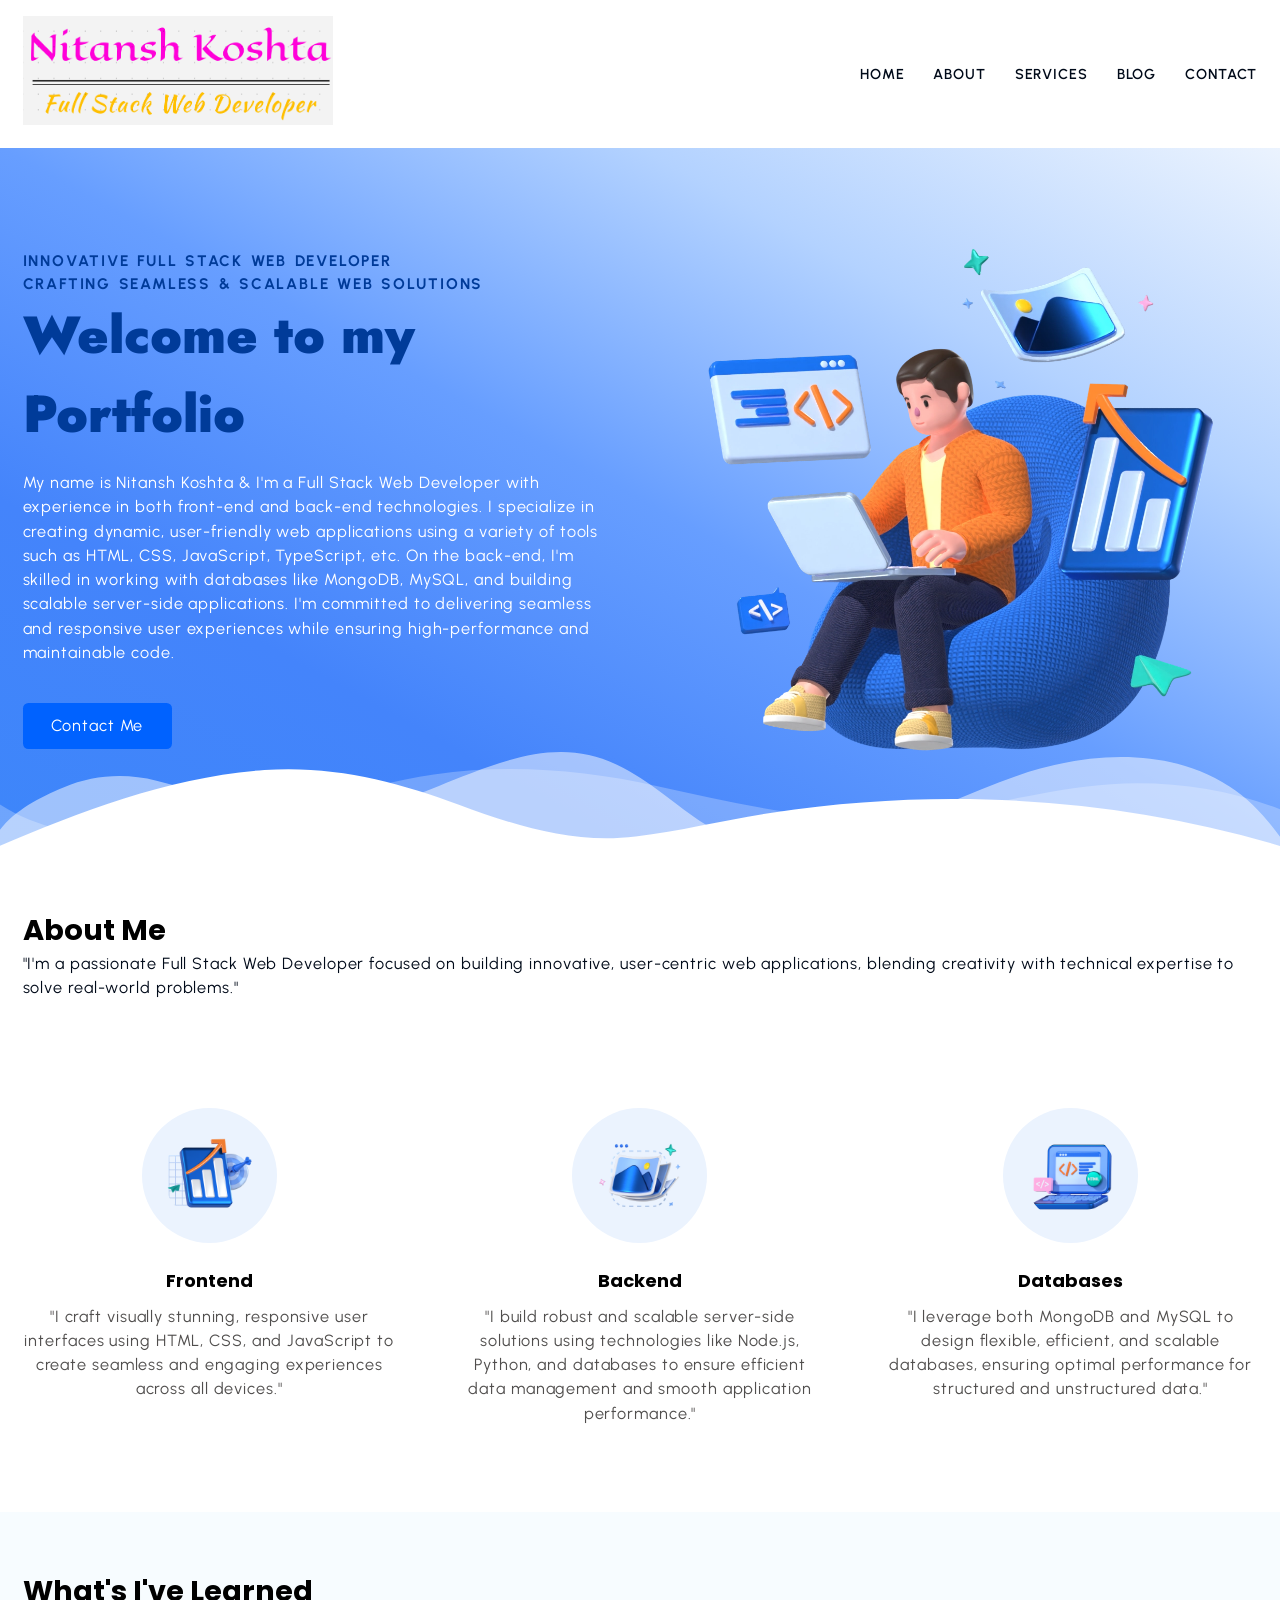
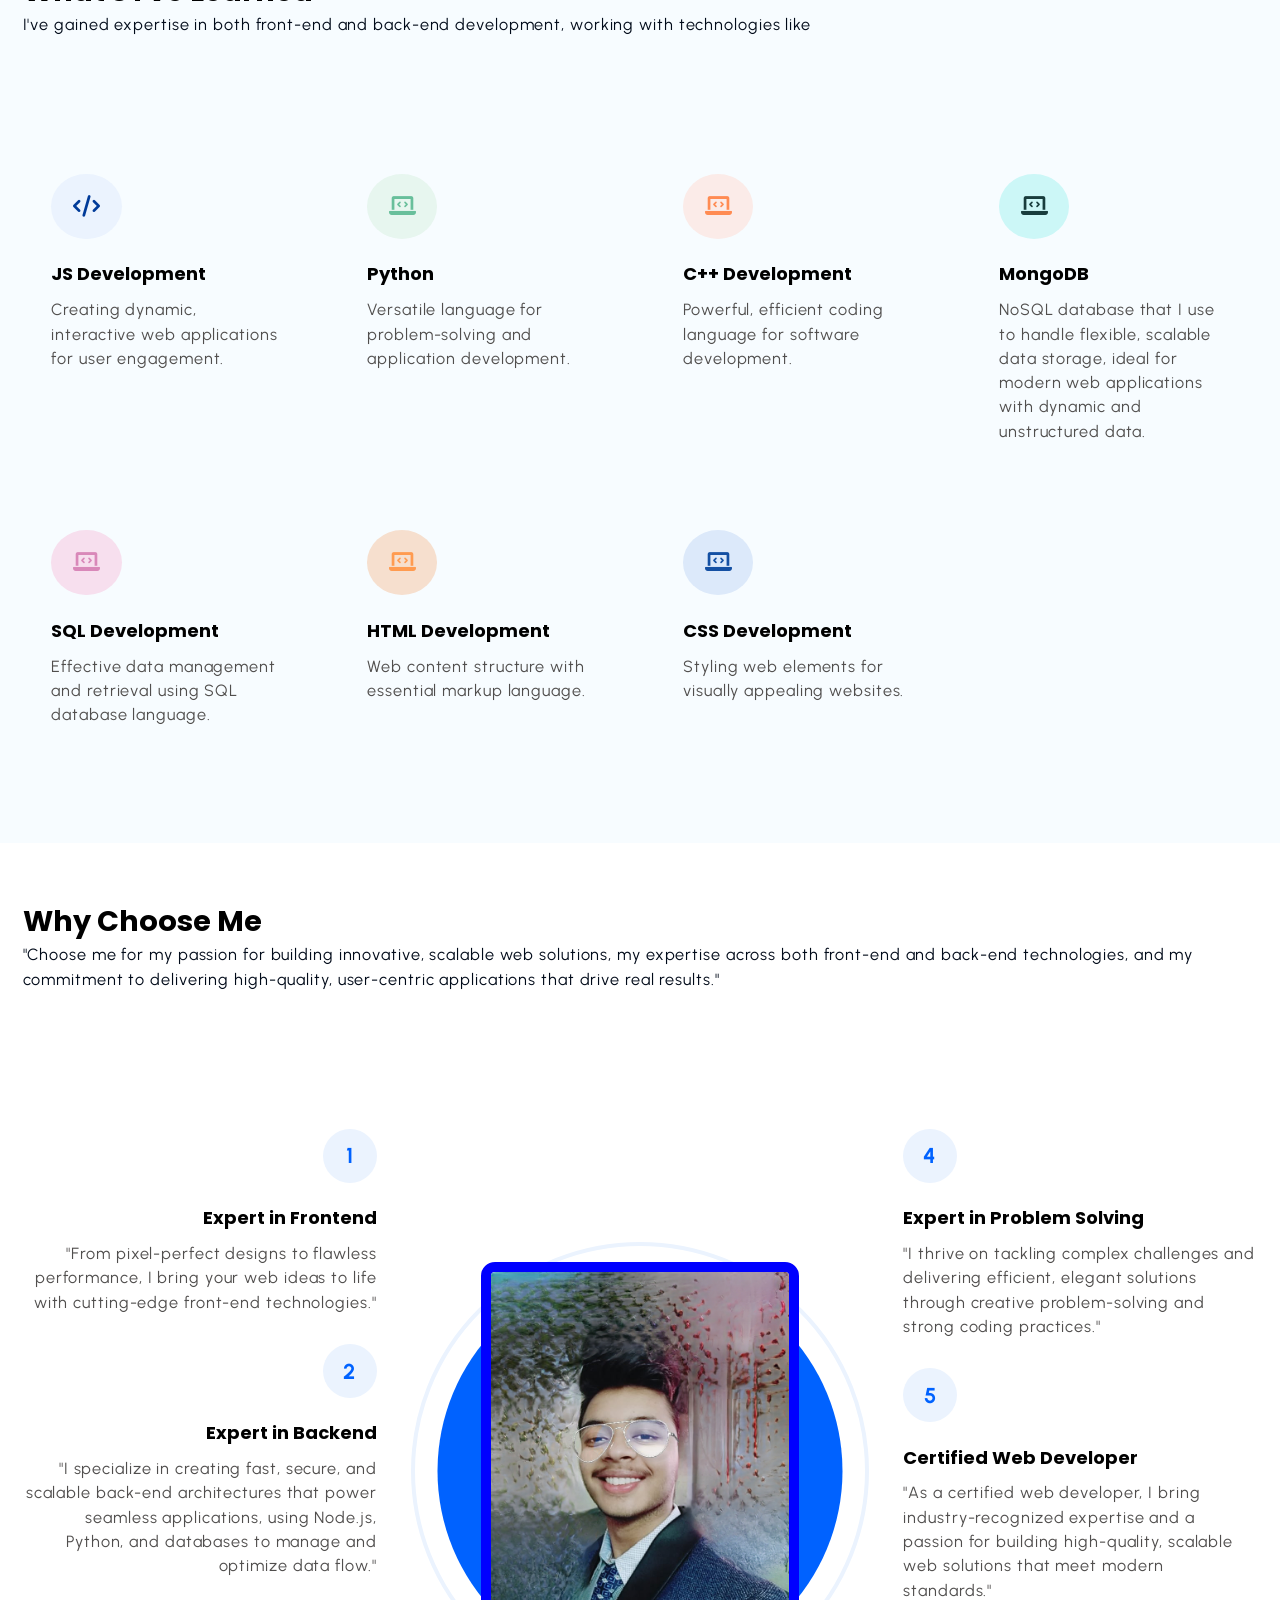
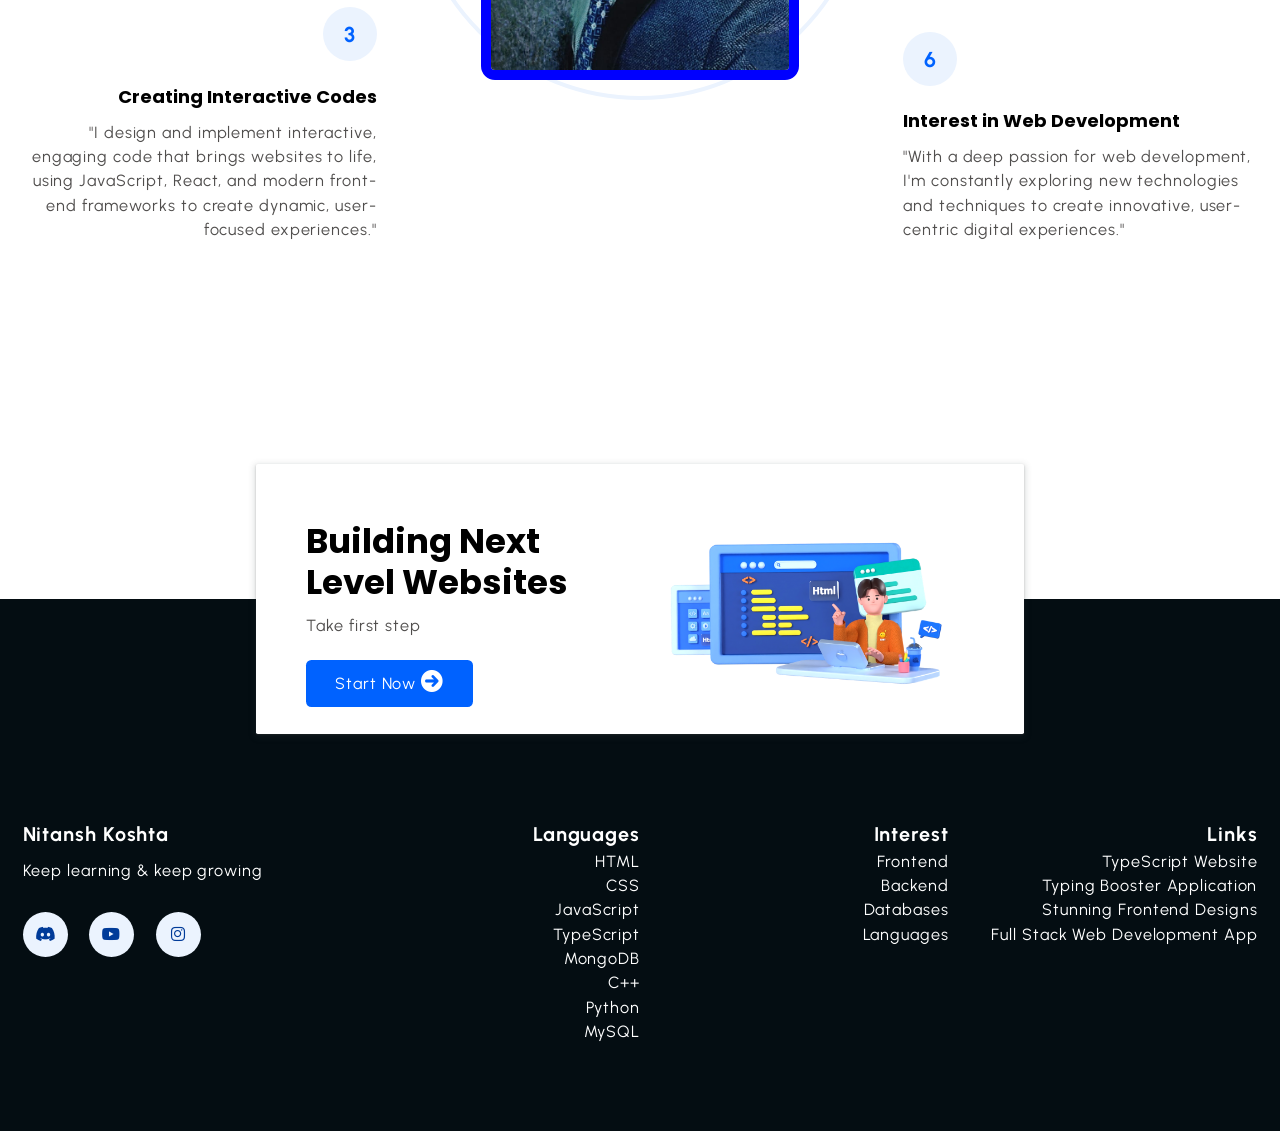
<file: multipage_portfolio/index.html>
<!DOCTYPE html>
<html lang="en">
  <head>
    <meta charset="UTF-8" />
    <meta name="viewport" content="width=device-width, initial-scale=1.0" />

    <meta name="description" content="Welcome to my portfolio">

    <meta name="keywords" content="nitanshkoshta, portfolio, nitansh">

    <meta name="robots" content="index, follow">

    <title>Nitansh Koshta Portfolio</title>
    <link
      rel="stylesheet"
      href="https://cdnjs.cloudflare.com/ajax/libs/font-awesome/6.0.0/css/all.min.css"
      integrity="sha512-9usAa10IRO0HhonpyAIVpjrylPvoDwiPUiKdWk5t3PyolY1cOd4DSE0Ga+ri4AuTroPR5aQvXU9xC6qOPnzFeg=="
      crossorigin="anonymous"
      referrerpolicy="no-referrer"
    />

    <link rel="stylesheet" href="css/style.css" />
  </head>
  <bod>
    <!-- ========== Start NAVBAR Section ========== -->
    <header class="section-navbar">
      <div class="container">
        <div class="navbar-brand">
          <a href="index.html">
            <img
              src="./images/logo.png"
              alt="My name logo"
              width="40%"
              height="auto"
            />
          </a>
        </div>
        <nav class="navbar">
          <ul>
            <li class="nav-item">
              <a class="nav-link" href="index.html"> home </a>
            </li>
            <li class="nav-item">
              <a class="nav-link" href="about.html"> about </a>
            </li>
            <li class="nav-item">
              <a class="nav-link" href="service.html"> services </a>
            </li>
            <li class="nav-item">
              <a class="nav-link" href="blog.html"> blog </a>
            </li>
            <li class="nav-item">
              <!-- section-contact--homepage -->
              <a class="nav-link" href="#section-contact--homepage"> contact </a>

            </li>
          </ul>
        </nav>
      </div>
    </header>

    <!-- ========== End NAVBAR Section ========== -->

    <!-- ========== Start HERO  Section ========== -->

    <main>
      <div class="section-hero">
        <div class="container grid grid-two--cols">
          <div class="section-hero--content">
            <p class="hero-subheading">Innovative Full Stack Web Developer <br> Crafting Seamless & Scalable Web Solutions</p>
            <h1 class="hero-heading">
              Welcome to my Portfolio
            </h1>
            <p class="hero-para">
              My name is Nitansh Koshta & I'm a Full Stack Web Developer with experience in both front-end and back-end technologies. I specialize in creating dynamic, user-friendly web applications using a variety of tools such as HTML, CSS, JavaScript, TypeScript, etc. On the back-end, I'm skilled in working with databases like MongoDB, MySQL, and building scalable server-side applications. I'm committed to delivering seamless and responsive user experiences while ensuring high-performance and maintainable code.
            </p>
            <div class="hero-btn">
              <a href="services.html" class="btn btn-white">Contact Me</a>
            </div>
          </div>
          <div class="section-hero--image">
            <figure>
              <img
                src="./images/main-hero1.webp"
                alt="a 3d character doing coding stuff "
              />
            </figure>
          </div>
        </div>
      </div>

      <div class="custom-shape-divider-bottom-1696162272">
        <svg
          data-name="Layer 1"
          xmlns="http://www.w3.org/2000/svg"
          viewBox="0 0 1200 120"
          preserveAspectRatio="none"
        >
          <path
            d="M0,0V46.29c47.79,22.2,103.59,32.17,158,28,70.36-5.37,136.33-33.31,206.8-37.5C438.64,32.43,512.34,53.67,583,72.05c69.27,18,138.3,24.88,209.4,13.08,36.15-6,69.85-17.84,104.45-29.34C989.49,25,1113-14.29,1200,52.47V0Z"
            opacity=".25"
            class="shape-fill"
          ></path>
          <path
            d="M0,0V15.81C13,36.92,27.64,56.86,47.69,72.05,99.41,111.27,165,111,224.58,91.58c31.15-10.15,60.09-26.07,89.67-39.8,40.92-19,84.73-46,130.83-49.67,36.26-2.85,70.9,9.42,98.6,31.56,31.77,25.39,62.32,62,103.63,73,40.44,10.79,81.35-6.69,119.13-24.28s75.16-39,116.92-43.05c59.73-5.85,113.28,22.88,168.9,38.84,30.2,8.66,59,6.17,87.09-7.5,22.43-10.89,48-26.93,60.65-49.24V0Z"
            opacity=".5"
            class="shape-fill"
          ></path>
          <path
            d="M0,0V5.63C149.93,59,314.09,71.32,475.83,42.57c43-7.64,84.23-20.12,127.61-26.46,59-8.63,112.48,12.24,165.56,35.4C827.93,77.22,886,95.24,951.2,90c86.53-7,172.46-45.71,248.8-84.81V0Z"
            class="shape-fill"
          ></path>
        </svg>
      </div>
    </main>

    <!-- ========== End HERO  Section ========== -->

    <!-- ========== Start about Section ========== -->

    <section class="section-about">
      <div class="container">
        <h2 class="section-common-heading">About Me</h2>
        <p class="section-common-subheading">
          "I'm a passionate Full Stack Web Developer focused on building innovative, user-centric web applications, blending creativity with technical expertise to solve real-world problems."
        </p>
      </div>

      <div class="container grid grid-three--cols">
        <div class="about-div">
          <div class="icon">
            <img src="images/research.png" alt="research team" />
          </div>
          <h3 class="section-common--title">Frontend</h3>
          <p>
            "I craft visually stunning, responsive user interfaces using HTML, CSS, and JavaScript to create seamless and engaging experiences across all devices."
          </p>
        </div>

        <div class="about-div">
          <div class="icon">
            <img src="images/design.png" alt="research team" />
          </div>
          <h3 class="section-common--title">Backend</h3>
          <p>
            "I build robust and scalable server-side solutions using technologies like Node.js, Python, and databases to ensure efficient data management and smooth application performance."
          </p>
        </div>

        <div class="about-div">
          <div class="icon">
            <img src="images/Coding.png" alt="research team" />
          </div>
          <h3 class="section-common--title">Databases</h3>
          <p>
            "I leverage both MongoDB and MySQL to design flexible, efficient, and scalable databases, ensuring optimal performance for structured and unstructured data."
          </p>
        </div>
      </div>
    </section>

    <!-- ========== End about Section ========== -->

    <!-- ========== Start courses Section ========== -->
    <section class="section-course">
      <div class="container">
        <h2 class="section-common-heading">What's I've Learned</h2>
        <p class="section-common-subheading">
          I've gained expertise in both front-end and back-end development, working with technologies like 
        </p>
      </div>

      <div class="container grid grid-four--cols">
        <div class="course-div">
          <div class="icon">
            <i class="fa-solid fa-code"></i>
          </div>
          <h3 class="section-common--title">JS Development</h3>
          <p>
            Creating dynamic, interactive web applications for user engagement.
          </p>
        </div>

        <div class="course-div">
          <div class="icon"><i class="fa-solid fa-laptop-code"></i></div>
          <h3 class="section-common--title">Python</h3>
          <p>
            Versatile language for problem-solving and application development.
          </p>
        </div>

        <div class="course-div">
          <div class="icon"><i class="fa-solid fa-laptop-code"></i></div>
          <h3 class="section-common--title">C++ Development</h3>
          <p>Powerful, efficient coding language for software development.</p>
        </div>

        <div class="course-div">
          <div class="icon"><i class="fa-solid fa-laptop-code"></i></div>
          <h3 class="section-common--title">MongoDB</h3>
          <p>NoSQL database that I use to handle flexible, scalable data storage, ideal for modern web applications with dynamic and unstructured data.</p>
        </div>

        <div class="course-div">
          <div class="icon"><i class="fa-solid fa-laptop-code"></i></div>
          <h3 class="section-common--title">SQL Development</h3>
          <p>
            Effective data management and retrieval using SQL database language.
          </p>
        </div>

        <div class="course-div">
          <div class="icon"><i class="fa-solid fa-laptop-code"></i></div>
          <h3 class="section-common--title">HTML Development</h3>
          <p>Web content structure with essential markup language.</p>
        </div>

        <div class="course-div">
          <div class="icon"><i class="fa-solid fa-laptop-code"></i></div>
          <h3 class="section-common--title">CSS Development</h3>
          <p>Styling web elements for visually appealing websites.</p>
        </div>
      </div>
    </section>

    <!-- ========== End courses Section ========== -->

    <!-- ========== Start why choose Section ========== -->
    <section class="section-why--choose">
      <div class="container">
        <h2 class="section-common-heading">Why Choose Me</h2>
        <p class="section-common-subheading">
          "Choose me for my passion for building innovative, scalable web solutions, my expertise across both front-end and back-end technologies, and my commitment to delivering high-quality, user-centric applications that drive real results."
        </p>
      </div>

      <div class="container grid grid-three--cols">
          <div class="choose-left--div text-align--right">

            <div class="why-choose--div">
              <p class="common-text--highlight">1</p>
              <h3 class="section-common--title">Expert in Frontend</h3>
              <p>
                "From pixel-perfect designs to flawless performance, I bring your web ideas to life with cutting-edge front-end technologies."
              </p>
            </div>

            <div
            class="why-choose--div"
            data-aos="zoom-in-up"
            data-aos-delay="300"
          >
            <p class="common-text--highlight">2</p>
            <h3 class="section-common--title">Expert in Backend</h3>
            <p>
              "I specialize in creating fast, secure, and scalable back-end architectures that power seamless applications, using Node.js, Python, and databases to manage and optimize data flow."
            </p>
          </div>

          <div
            class="why-choose--div"
            data-aos="zoom-in-up"
            data-aos-delay="600"
          >
            <p class="common-text--highlight">3</p>
            <h3 class="section-common--title">Creating Interactive Codes</h3>
            <p>
              "I design and implement interactive, engaging code that brings websites to life, using JavaScript, React, and modern front-end frameworks to create dynamic, user-focused experiences."
            </p>
          </div>

          </div>

          <!--? center part of image  -->

          <div class="choose-center--div">
            <figure>
              <img src="./images/mobile.jpg" alt="new testing portfolio" style="border: 10px solid blue; border-radius: 14px;">
            </figure>
          </div>

          <!--? right side the contetn  -->
          <div class="choose-right--div text-align--left">

            <div class="why-choose--div">
              <p class="common-text--highlight">4</p>
              <h3 class="section-common--title">Expert in Problem Solving</h3>
              <p>
                "I thrive on tackling complex challenges and delivering efficient, elegant solutions through creative problem-solving and strong coding practices."
              </p>
            </div>

            <div
            class="why-choose--div text-align--left"
            data-aos="zoom-in-up"
            data-aos-delay="300"
          >
            <p class="common-text--highlight">5</p>
            <h3 class="section-common--title">Certified Web Developer</h3>
            <p>
              "As a certified web developer, I bring industry-recognized expertise and a passion for building high-quality, scalable web solutions that meet modern standards."
            </p>
          </div>

          <div
            class="why-choose--div text-align--left"
            data-aos="zoom-in-up"
            data-aos-delay="600"
          >
            <p class="common-text--highlight">6</p>
            <h3 class="section-common--title">Interest in Web Development</h3>
            <p>
              "With a deep passion for web development, I'm constantly exploring new technologies and techniques to create innovative, user-centric digital experiences."
            </p>
          </div>

          </div>
      </div>
      </section>
      

    <!-- ========== End why choose Section ========== -->
      <!-- ========== Start contact home Section ========== -->

    <div class="section-contact--homepage" id="section-contact--homepage">
      <div class="container grid grid-two--cols">
        <div class="contact-content">
          <h2 class="contact-title">Building Next Level Websites</h2>
          <p>Take first step</p>
          <div class="btn">
            <a href="contact.html">
              start now <i class="fa-solid fa-arrow-circle-right"></i>
            </a>
          </div>
        </div>
        <div class="contact-image">
          <img src="images/main.png" alt="a guy doing coding">
        </div>
      </div>
    </div>
    
    <!-- ========== End contact home Section ========== -->

    <!-- ========== Start   FOOTER Section ========== -->

    <footer>
      <div class="container grid grid-four--cols">
        <div class="footer-1--div">
          <div class="logo-brand">
            <a href="index.html" class="footer-subheading">Nitansh Koshta</a>
          </div>
          <p>Keep learning & keep growing</p>
       

        <div class="social-footer--icons">
          <a href="https://discord.com/channels/712608818189828106/712608818189828110" target="_blank" alt="my discord server link" >
            <i class="fa-brands fa-discord"></i>
            </a>
            <a href="https://www.youtube.com/@Yamamoto_Chiko" target="_blank" alt="my youtube channel link" >
              <i class="fa-brands fa-youtube"></i>
            </a>
            <a href="https://www.instagram.com/chero_chicago/#" target="_blank" alt="my instagram profile link" >
              <i class="fa-brands fa-instagram"></i>
            </a>
        </div>

      </div>

      <div class="footer-2--div">
        <p class="footer-subheading">  Languages </p>
          <ul>
            <li> <a href="index.html"> HTML </a> </li>
            <li> <a href="index.html"> CSS </a> </li>
            <li> <a href="index.html"> JavaScript </a> </li>
            <li> <a href="index.html"> TypeScript </a> </li>
            <li> <a href="index.html"> MongoDB </a> </li>
            <li> <a href="index.html"> C++ </a> </li>
            <li> <a href="index.html"> Python </a> </li>
            <li> <a href="index.html"> MySQL </a> </li>
          </ul>
      
      </div>


      <div class="footer-3--div">
        <p class="footer-subheading"> Interest </p>
          <ul>
            <li> <a href="index.html"> Frontend </a> </li>
            <li> <a href="index.html"> Backend </a> </li>
            <li> <a href="index.html"> Databases </a> </li>
            <li> <a href="index.html"> Languages </a> </li>
          </ul>
      
      </div>

      <div class="footer-4--div">
        <p class="footer-subheading"> Links </p>
          <ul>
            <li> <a href="https://github.com/DeiruChero" target="_blank"> TypeScript Website </a> </li>
            <li> <a href="https://github.com/DeiruChero" target="_blank"> Typing Booster Application </a> </li>
            <li> <a href="https://github.com/DeiruChero" target="_blank"> Stunning Frontend Designs </a> </li>
            <li> <a href="https://github.com/DeiruChero" target="_blank"> Full Stack Web Development App </a> </li>
          </ul>
       
      </div>

      </div>
    </footer>

    
    <!-- ========== End   FOOTER Section ========== -->
  </body>
</html>
</file>
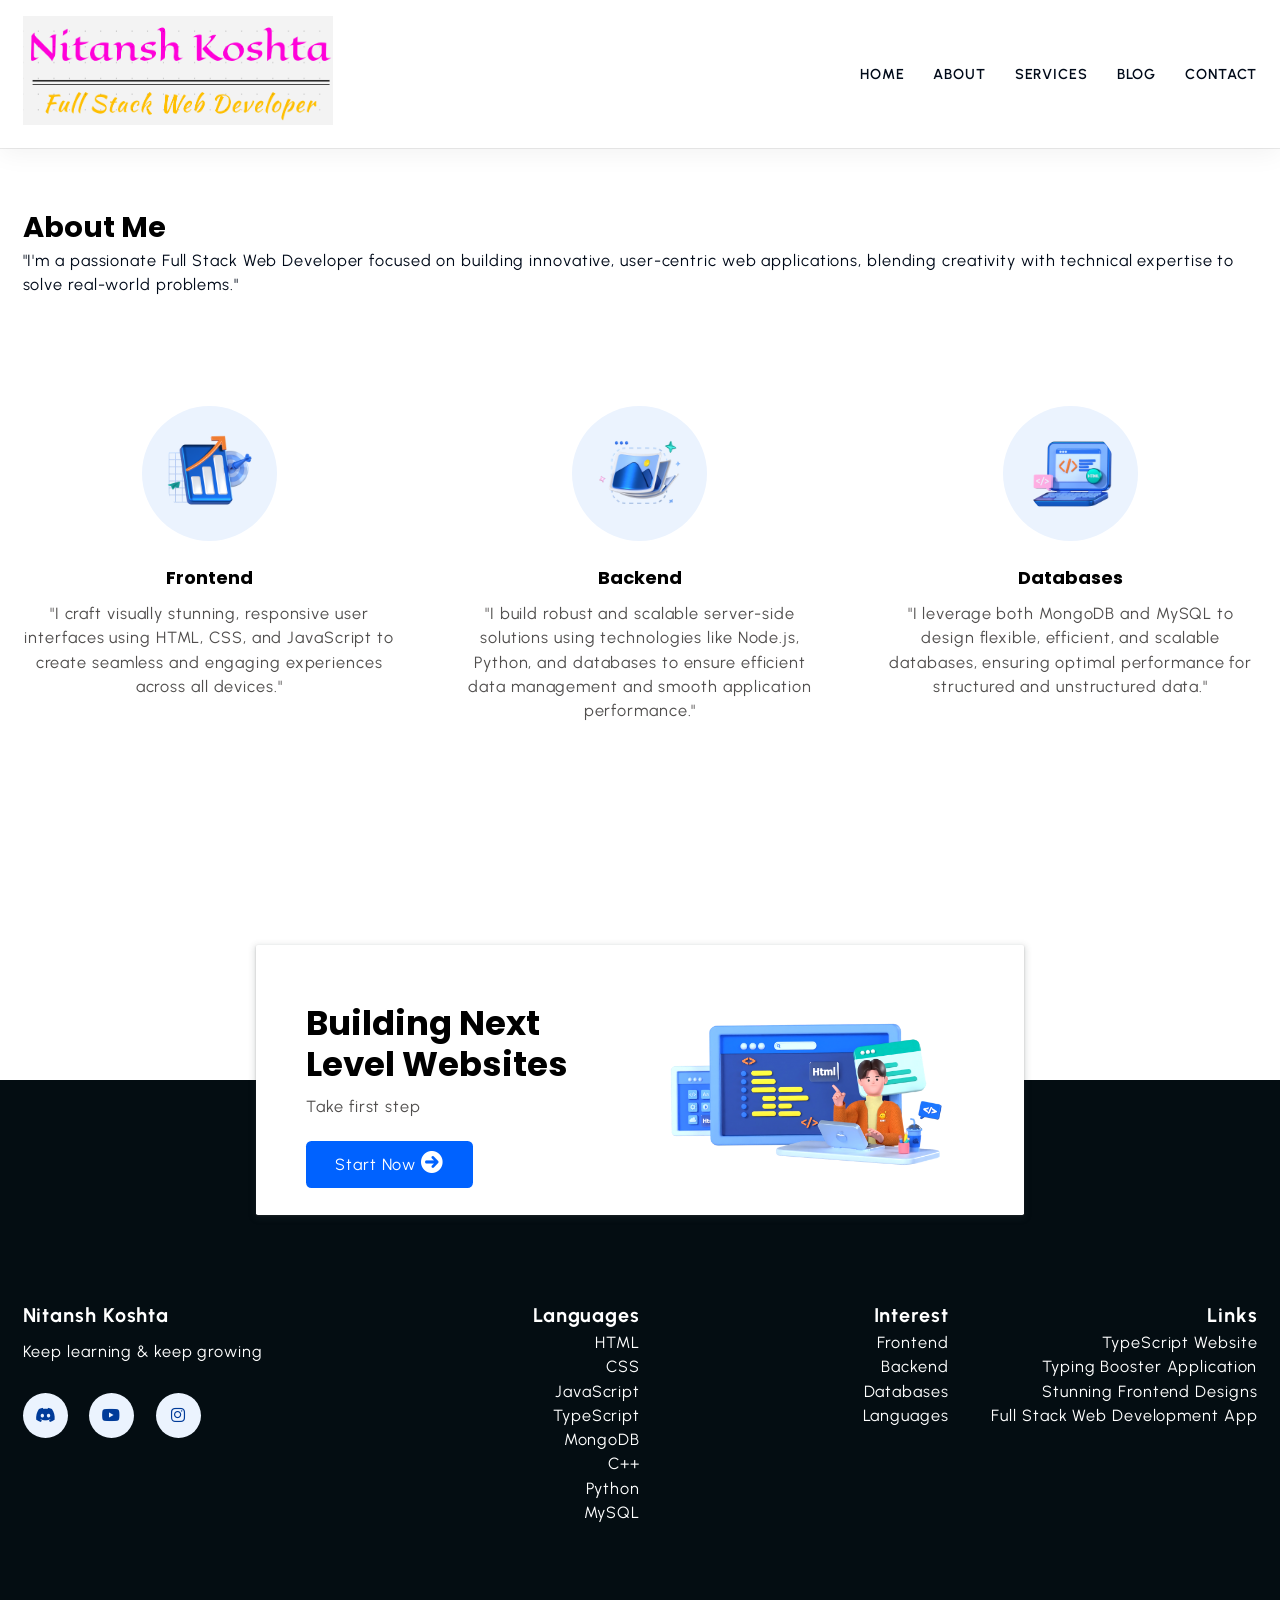
<file: multipage_portfolio/about.html>
<!DOCTYPE html>
<html lang="en">
  <head>
    <meta charset="UTF-8" />
    <meta name="viewport" content="width=device-width, initial-scale=1.0" />
    <title>About Page</title>
    <link
      rel="stylesheet"
      href="https://cdnjs.cloudflare.com/ajax/libs/font-awesome/6.0.0/css/all.min.css"
      integrity="sha512-9usAa10IRO0HhonpyAIVpjrylPvoDwiPUiKdWk5t3PyolY1cOd4DSE0Ga+ri4AuTroPR5aQvXU9xC6qOPnzFeg=="
      crossorigin="anonymous"
      referrerpolicy="no-referrer"
    />

    <link rel="stylesheet" href="css/style.css" />
  </head>
  <body>
    <!-- ========== Start NAVBAR Section ========== -->
    <header class="section-navbar">
      <div class="container">
        <div class="navbar-brand">
          <a href="index.html">
            <img
              src="./images/logo.png"
              alt="my logo"
              width="40%"
              height="auto"
            />
          </a>
        </div>
        <nav class="navbar">
          <ul>
            <li class="nav-item">
              <a class="nav-link" href="index.html"> home </a>
            </li>
            <li class="nav-item">
              <a class="nav-link" href="about.html"> about </a>
            </li>
            <li class="nav-item">
              <a class="nav-link" href="service.html"> services </a>
            </li>
            <li class="nav-item">
              <a class="nav-link" href="blog.html"> blog </a>
            </li>
            <li class="nav-item">
              <a class="nav-link" href="contact.html"> contact </a>
            </li>
          </ul>
        </nav>
      </div>
    </header>

    <!-- ========== End NAVBAR Section ========== -->
    <!-- ========== Start about Section ========== -->

    <section class="section-about">
      <div class="container">
        <h2 class="section-common-heading">About Me</h2>
        <p class="section-common-subheading">
          "I'm a passionate Full Stack Web Developer focused on building innovative, user-centric web applications, blending creativity with technical expertise to solve real-world problems."
        </p>
      </div>

      <div class="container grid grid-three--cols">
        <div class="about-div">
          <div class="icon">
            <img src="images/research.png" alt="research team" />
          </div>
          <h3 class="section-common--title">Frontend</h3>
          <p>
            "I craft visually stunning, responsive user interfaces using HTML, CSS, and JavaScript to create seamless and engaging experiences across all devices."
          </p>
        </div>

        <div class="about-div">
          <div class="icon">
            <img src="images/design.png" alt="research team" />
          </div>
          <h3 class="section-common--title">Backend</h3>
          <p>
            "I build robust and scalable server-side solutions using technologies like Node.js, Python, and databases to ensure efficient data management and smooth application performance."
          </p>
        </div>

        <div class="about-div">
          <div class="icon">
            <img src="images/Coding.png" alt="research team" />
          </div>
          <h3 class="section-common--title">Databases</h3>
          <p>
            "I leverage both MongoDB and MySQL to design flexible, efficient, and scalable databases, ensuring optimal performance for structured and unstructured data."
          </p>
        </div>
      </div>
    </section>

    <!-- ========== End about Section ========== -->

    <!-- ========== Start contact home Section ========== -->

    <div class="section-contact--homepage" id="section-contact--homepage">
      <div class="container grid grid-two--cols">
        <div class="contact-content">
          <h2 class="contact-title">Building Next Level Websites</h2>
          <p>Take first step</p>
          <div class="btn">
            <a href="contact.html">
              start now <i class="fa-solid fa-arrow-circle-right"></i>
            </a>
          </div>
        </div>
        <div class="contact-image">
          <img src="images/main.png" alt="a guy doing coding">
        </div>
      </div>
    </div>

    <!-- ========== End contact home Section ========== -->

    <!-- ========== Start   FOOTER Section ========== -->

    <footer>
      <div class="container grid grid-four--cols">
        <div class="footer-1--div">
          <div class="logo-brand">
            <a href="index.html" class="footer-subheading">Nitansh Koshta</a>
          </div>
          <p>Keep learning & keep growing</p>
       

        <div class="social-footer--icons">
          <a href="https://discord.com/channels/712608818189828106/712608818189828110" target="_blank" alt="my discord server link" >
            <i class="fa-brands fa-discord"></i>
            </a>
            <a href="https://www.youtube.com/@Yamamoto_Chiko" target="_blank" alt="my youtube channel link" >
              <i class="fa-brands fa-youtube"></i>
            </a>
            <a href="https://www.instagram.com/chero_chicago/#" target="_blank" alt="my instagram profile link" >
              <i class="fa-brands fa-instagram"></i>
            </a>
        </div>

      </div>

      <div class="footer-2--div">
        <p class="footer-subheading">  Languages </p>
          <ul>
            <li> <a href="index.html"> HTML </a> </li>
            <li> <a href="index.html"> CSS </a> </li>
            <li> <a href="index.html"> JavaScript </a> </li>
            <li> <a href="index.html"> TypeScript </a> </li>
            <li> <a href="index.html"> MongoDB </a> </li>
            <li> <a href="index.html"> C++ </a> </li>
            <li> <a href="index.html"> Python </a> </li>
            <li> <a href="index.html"> MySQL </a> </li>
          </ul>
      
      </div>


      <div class="footer-3--div">
        <p class="footer-subheading"> Interest </p>
          <ul>
            <li> <a href="index.html"> Frontend </a> </li>
            <li> <a href="index.html"> Backend </a> </li>
            <li> <a href="index.html"> Databases </a> </li>
            <li> <a href="index.html"> Languages </a> </li>
          </ul>
      
      </div>

      <div class="footer-4--div">
        <p class="footer-subheading"> Links </p>
          <ul>
            <li> <a href="https://github.com/DeiruChero" target="_blank"> TypeScript Website </a> </li>
            <li> <a href="https://github.com/DeiruChero" target="_blank"> Typing Booster Application </a> </li>
            <li> <a href="https://github.com/DeiruChero" target="_blank"> Stunning Frontend Designs </a> </li>
            <li> <a href="https://github.com/DeiruChero" target="_blank"> Full Stack Web Development App </a> </li>
          </ul>
       
      </div>

      </div>
    </footer>

    <!-- ========== End   FOOTER Section ========== -->
  </body>
</html>
</file>
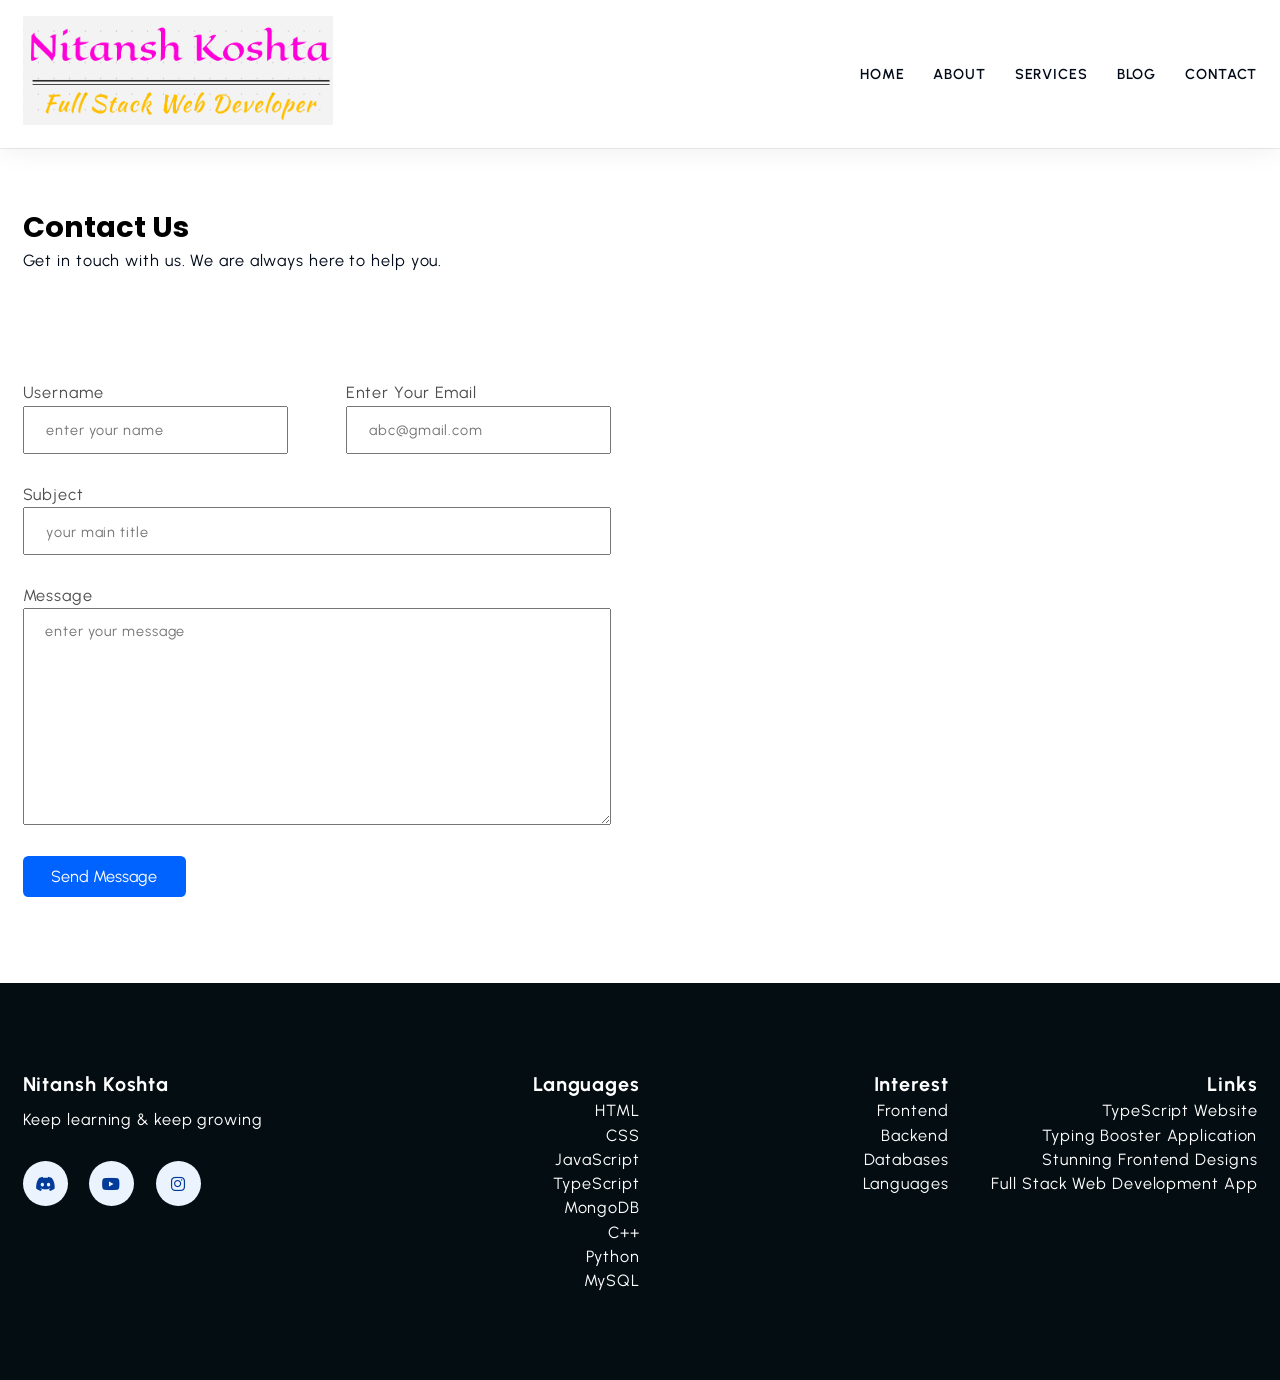
<file: multipage_portfolio/contact.html>
<!DOCTYPE html>
<html lang="en">
  <head>
    <meta charset="UTF-8" />
    <meta name="viewport" content="width=device-width, initial-scale=1.0" />
    <title>Contact Page</title>
    <link
      rel="stylesheet"
      href="https://cdnjs.cloudflare.com/ajax/libs/font-awesome/6.0.0/css/all.min.css"
      integrity="sha512-9usAa10IRO0HhonpyAIVpjrylPvoDwiPUiKdWk5t3PyolY1cOd4DSE0Ga+ri4AuTroPR5aQvXU9xC6qOPnzFeg=="
      crossorigin="anonymous"
      referrerpolicy="no-referrer"
    />

    <link rel="stylesheet" href="css/style.css" />

    <style>
      footer {
        padding-top: 0;
      }
    </style>
  </head>
  <bod>
    <!-- ========== Start NAVBAR Section ========== -->
    <header class="section-navbar">
      <div class="container">
        <div class="navbar-brand">
          <a href="index.html">
            <img
              src="./images/logo.png"
              alt="my logo"
              width="40%"
              height="auto"
            />
          </a>
        </div>
        <nav class="navbar">
          <ul>
            <li class="nav-item">
              <a class="nav-link" href="index.html"> home </a>
            </li>
            <li class="nav-item">
              <a class="nav-link" href="about.html"> about </a>
            </li>
            <li class="nav-item">
              <a class="nav-link" href="service.html"> services </a>
            </li>
            <li class="nav-item">
              <a class="nav-link" href="blog.html"> blog </a>
            </li>
            <li class="nav-item">
              <a class="nav-link" href="contact.html"> contact </a>
            </li>
          </ul>
        </nav>
      </div>
    </header>

    <!-- ========== End NAVBAR Section ========== -->

    <!-- ========== Start contact Section ========== -->

    <div class="section-contact">
      <div class="container">
        <h2 class="section-common-heading">Contact Us</h2>
        <p class="section-common-subheading">
          Get in touch with us. We are always here to help you.
        </p>
      </div>

      <div class="container grid grid-two--cols">
        <div class="contact-content">
          <form action="https://formspree.io/f/xyyqbjej" method="POST">
            <div class="grid grid-two--cols mb-3">
              <div>
                <label for="username">username</label>
                <input
                  type="text"
                  name="username"
                  id="username"
                  required
                  autocomplete="off"
                  placeholder="enter your name"
                />
              </div>

              <div>
                <label for="email">enter your email</label>
                <input
                  type="email"
                  name="email"
                  id="email"
                  autocomplete="off"
                  required
                  placeholder="abc@gmail.com"
                />
              </div>
            </div>

            <div class="mb-3">
              <label for="subject">subject</label>
              <input
                type="text"
                name="subject"
                id="subject"
                placeholder="your main title"
              />
            </div>

            <div class="mb-3">
              <label for="message">message</label>
              <textarea
                name="message"
                id="message"
                cols="30"
                rows="10"
                placeholder="enter your message"
              ></textarea>
            </div>

            <div>
              <button type="submit" class="btn btn-submit">send message</button>
            </div>
          </form>
        </div>

        <div class="contact-map">
          <iframe
            src="https://www.google.com/maps/embed?pb=!1m14!1m12!1m3!1d2093.9677180619847!2d79.93661584887636!3d23.19646319242935!2m3!1f0!2f0!3f0!3m2!1i1024!2i768!4f13.1!5e0!3m2!1sen!2sin!4v1736490297933!5m2!1sen!2sin"
            width="100%"
            height="500px"
            style="border: 0"
            allowfullscreen=""
            loading="lazy"
            referrerpolicy="no-referrer-when-downgrade"
          ></iframe>
        </div>
      </div>
    </div>

    <!-- ========== End contact Section ========== -->

    <!-- ========== Start   FOOTER Section ========== -->

    <footer>
      <div class="container grid grid-four--cols">
        <div class="footer-1--div">
          <div class="logo-brand">
            <a href="index.html" class="footer-subheading">Nitansh Koshta</a>
          </div>
          <p>Keep learning & keep growing</p>
       

        <div class="social-footer--icons">
          <a href="https://discord.com/channels/712608818189828106/712608818189828110" target="_blank" alt="my discord server link" >
            <i class="fa-brands fa-discord"></i>
            </a>
            <a href="https://www.youtube.com/@Yamamoto_Chiko" target="_blank" alt="my youtube channel link" >
              <i class="fa-brands fa-youtube"></i>
            </a>
            <a href="https://www.instagram.com/chero_chicago/#" target="_blank" alt="my instagram profile link" >
              <i class="fa-brands fa-instagram"></i>
            </a>
        </div>

      </div>

      <div class="footer-2--div">
        <p class="footer-subheading">  Languages </p>
          <ul>
            <li> <a href="index.html"> HTML </a> </li>
            <li> <a href="index.html"> CSS </a> </li>
            <li> <a href="index.html"> JavaScript </a> </li>
            <li> <a href="index.html"> TypeScript </a> </li>
            <li> <a href="index.html"> MongoDB </a> </li>
            <li> <a href="index.html"> C++ </a> </li>
            <li> <a href="index.html"> Python </a> </li>
            <li> <a href="index.html"> MySQL </a> </li>
          </ul>
      
      </div>


      <div class="footer-3--div">
        <p class="footer-subheading"> Interest </p>
          <ul>
            <li> <a href="index.html"> Frontend </a> </li>
            <li> <a href="index.html"> Backend </a> </li>
            <li> <a href="index.html"> Databases </a> </li>
            <li> <a href="index.html"> Languages </a> </li>
          </ul>
      
      </div>

      <div class="footer-4--div">
        <p class="footer-subheading"> Links </p>
          <ul>
            <li> <a href="https://github.com/DeiruChero" target="_blank"> TypeScript Website </a> </li>
            <li> <a href="https://github.com/DeiruChero" target="_blank"> Typing Booster Application </a> </li>
            <li> <a href="https://github.com/DeiruChero" target="_blank"> Stunning Frontend Designs </a> </li>
            <li> <a href="https://github.com/DeiruChero" target="_blank"> Full Stack Web Development App </a> </li>
          </ul>
       
      </div>

      </div>
    </footer>

    
    <!-- ========== End   FOOTER Section ========== -->
  </body>
</html>
</file>
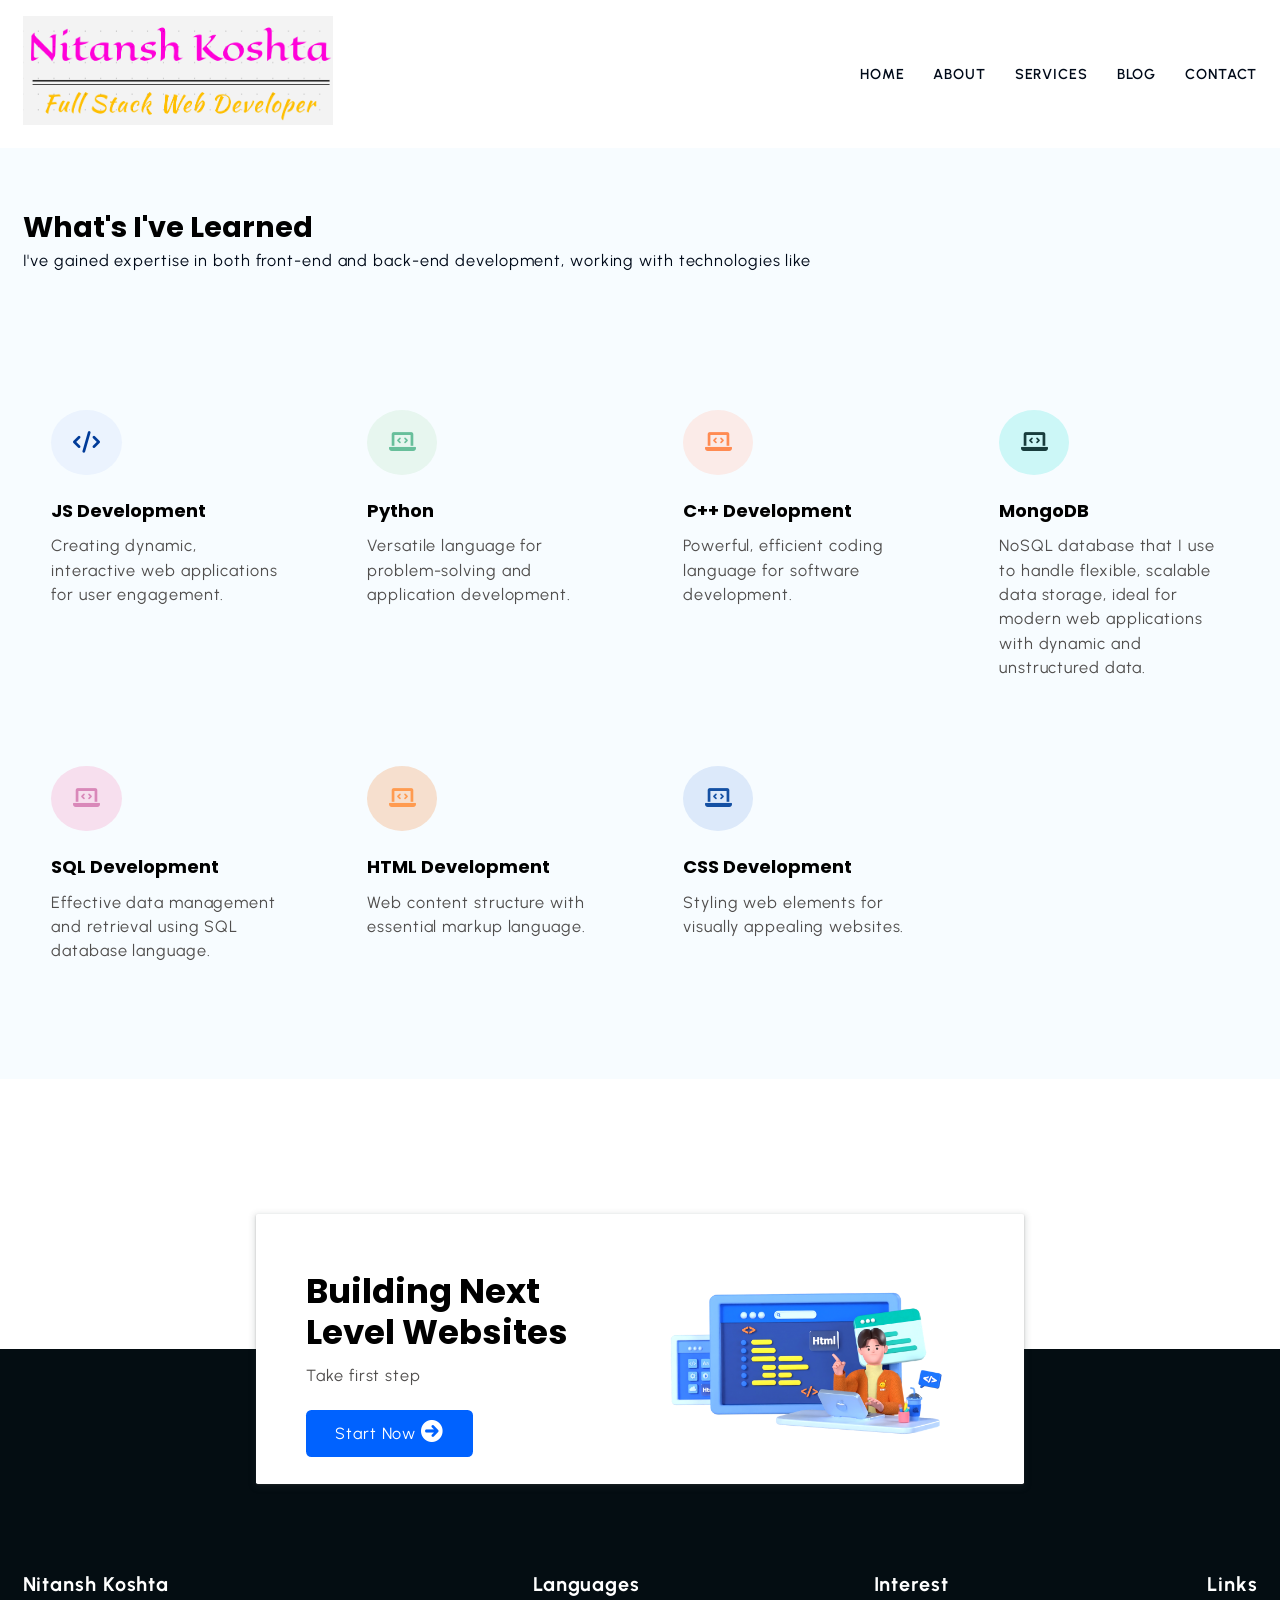
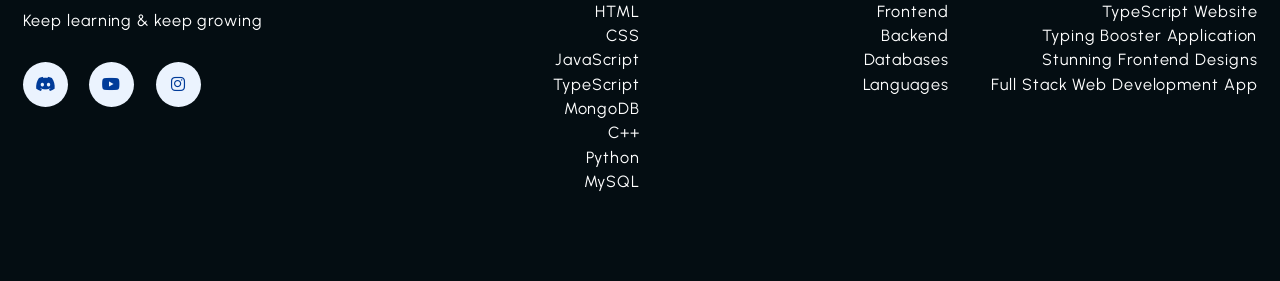
<file: multipage_portfolio/service.html>
<!DOCTYPE html>
<html lang="en">
  <head>
    <meta charset="UTF-8" />
    <meta name="viewport" content="width=device-width, initial-scale=1.0" />
    <title>Services</title>
    <link
      rel="stylesheet"
      href="https://cdnjs.cloudflare.com/ajax/libs/font-awesome/6.0.0/css/all.min.css"
      integrity="sha512-9usAa10IRO0HhonpyAIVpjrylPvoDwiPUiKdWk5t3PyolY1cOd4DSE0Ga+ri4AuTroPR5aQvXU9xC6qOPnzFeg=="
      crossorigin="anonymous"
      referrerpolicy="no-referrer"
    />

    <link rel="stylesheet" href="css/style.css" />
  </head>
  <body>
    <!-- ========== Start NAVBAR Section ========== -->
    <header class="section-navbar">
      <div class="container">
        <div class="navbar-brand">
          <a href="index.html">
            <img
              src="./images/logo.png"
              alt="my logo"
              width="40%"
              height="auto"
            />
          </a>
        </div>
        <nav class="navbar">
          <ul>
            <li class="nav-item">
              <a class="nav-link" href="index.html"> home </a>
            </li>
            <li class="nav-item">
              <a class="nav-link" href="about.html"> about </a>
            </li>
            <li class="nav-item">
              <a class="nav-link" href="service.html"> services </a>
            </li>
            <li class="nav-item">
              <a class="nav-link" href="blog.html"> blog </a>
            </li>
            <li class="nav-item">
              <a class="nav-link" href="contact.html"> contact </a>
            </li>
          </ul>
        </nav>
      </div>
    </header>

    <!-- ========== End NAVBAR Section ========== -->

    <!-- ========== Start courses Section ========== -->
    <section class="section-course">
      <div class="container">
        <h2 class="section-common-heading">What's I've Learned</h2>
        <p class="section-common-subheading">
          I've gained expertise in both front-end and back-end development, working with technologies like 
        </p>
      </div>

      <div class="container grid grid-four--cols">
        <div class="course-div">
          <div class="icon">
            <i class="fa-solid fa-code"></i>
          </div>
          <h3 class="section-common--title">JS Development</h3>
          <p>
            Creating dynamic, interactive web applications for user engagement.
          </p>
        </div>

        <div class="course-div">
          <div class="icon"><i class="fa-solid fa-laptop-code"></i></div>
          <h3 class="section-common--title">Python</h3>
          <p>
            Versatile language for problem-solving and application development.
          </p>
        </div>

        <div class="course-div">
          <div class="icon"><i class="fa-solid fa-laptop-code"></i></div>
          <h3 class="section-common--title">C++ Development</h3>
          <p>Powerful, efficient coding language for software development.</p>
        </div>

        <div class="course-div">
          <div class="icon"><i class="fa-solid fa-laptop-code"></i></div>
          <h3 class="section-common--title">MongoDB</h3>
          <p>NoSQL database that I use to handle flexible, scalable data storage, ideal for modern web applications with dynamic and unstructured data.</p>
        </div>

        <div class="course-div">
          <div class="icon"><i class="fa-solid fa-laptop-code"></i></div>
          <h3 class="section-common--title">SQL Development</h3>
          <p>
            Effective data management and retrieval using SQL database language.
          </p>
        </div>

        <div class="course-div">
          <div class="icon"><i class="fa-solid fa-laptop-code"></i></div>
          <h3 class="section-common--title">HTML Development</h3>
          <p>Web content structure with essential markup language.</p>
        </div>

        <div class="course-div">
          <div class="icon"><i class="fa-solid fa-laptop-code"></i></div>
          <h3 class="section-common--title">CSS Development</h3>
          <p>Styling web elements for visually appealing websites.</p>
        </div>
      </div>
    </section>

    <!-- ========== End courses Section ========== -->

    <!-- ========== Start contact home Section ========== -->

    <div class="section-contact--homepage" id="section-contact--homepage">
      <div class="container grid grid-two--cols">
        <div class="contact-content">
          <h2 class="contact-title">Building Next Level Websites</h2>
          <p>Take first step</p>
          <div class="btn">
            <a href="contact.html">
              start now <i class="fa-solid fa-arrow-circle-right"></i>
            </a>
          </div>
        </div>
        <div class="contact-image">
          <img src="images/main.png" alt="a guy doing coding">
        </div>
      </div>
    </div>

    <!-- ========== End contact home Section ========== -->

    <!-- ========== Start   FOOTER Section ========== -->

    <footer>
      <div class="container grid grid-four--cols">
        <div class="footer-1--div">
          <div class="logo-brand">
            <a href="index.html" class="footer-subheading">Nitansh Koshta</a>
          </div>
          <p>Keep learning & keep growing</p>
       

        <div class="social-footer--icons">
          <a href="https://discord.com/channels/712608818189828106/712608818189828110" target="_blank" alt="my discord server link" >
            <i class="fa-brands fa-discord"></i>
            </a>
            <a href="https://www.youtube.com/@Yamamoto_Chiko" target="_blank" alt="my youtube channel link" >
              <i class="fa-brands fa-youtube"></i>
            </a>
            <a href="https://www.instagram.com/chero_chicago/#" target="_blank" alt="my instagram profile link" >
              <i class="fa-brands fa-instagram"></i>
            </a>
        </div>

      </div>

      <div class="footer-2--div">
        <p class="footer-subheading">  Languages </p>
          <ul>
            <li> <a href="index.html"> HTML </a> </li>
            <li> <a href="index.html"> CSS </a> </li>
            <li> <a href="index.html"> JavaScript </a> </li>
            <li> <a href="index.html"> TypeScript </a> </li>
            <li> <a href="index.html"> MongoDB </a> </li>
            <li> <a href="index.html"> C++ </a> </li>
            <li> <a href="index.html"> Python </a> </li>
            <li> <a href="index.html"> MySQL </a> </li>
          </ul>
      
      </div>


      <div class="footer-3--div">
        <p class="footer-subheading"> Interest </p>
          <ul>
            <li> <a href="index.html"> Frontend </a> </li>
            <li> <a href="index.html"> Backend </a> </li>
            <li> <a href="index.html"> Databases </a> </li>
            <li> <a href="index.html"> Languages </a> </li>
          </ul>
      
      </div>

      <div class="footer-4--div">
        <p class="footer-subheading"> Links </p>
          <ul>
            <li> <a href="https://github.com/DeiruChero" target="_blank"> TypeScript Website </a> </li>
            <li> <a href="https://github.com/DeiruChero" target="_blank"> Typing Booster Application </a> </li>
            <li> <a href="https://github.com/DeiruChero" target="_blank"> Stunning Frontend Designs </a> </li>
            <li> <a href="https://github.com/DeiruChero" target="_blank"> Full Stack Web Development App </a> </li>
          </ul>
       
      </div>

      </div>
    </footer>

    <!-- ========== End   FOOTER Section ========== -->
  </body>
</html>
</file>
<file: multipage_portfolio/css/style.css>
@import url("https://fonts.googleapis.com/css2?family=Jost:wght@300;400;500;700;900&family=Poppins:wght@200;300;400;600&family=Quicksand:wght@300;400;500;600;700&family=Urbanist:wght@300;400;500;600;700;800;900&display=swap");

/* base rule  */

* {
  margin: 0;
  padding: 0;
  box-sizing: border-box;
  font-family: "Urbanist", sans-serif;
}

html {
  font-size: 62.5%;
  /* 1rem = 10px  */
  /* scroll-behavior: smooth; */
  scroll-snap-type: Y proximity;
}

h1,
h2,
h3,
h4,
h5,
h6 {
  font-family: "Poppins", sans-serif;
}

p,
li,
a,
label {
  font-family: "Urbanist", sans-serif;
  font-size: 1.8rem;
  letter-spacing: 0.1rem;
  font-weight: 400;
  color: var(--para-color);
  line-height: 1.5;
}

a {
  text-decoration: none;
}

li {
  list-style: none;
}

/* theme */

:root {
  --main-color: #0062ff;
  --supporting-color: #ebf3fe;
  --font-color: #424242;
  /* --bg-color: #ffffff; */
  --bg-color: #f7fcff;
  --heading-color: #000a19;
  --hero-heading-color: #003b99;
  --white-color: #ffffff;
  --para-color: #504e4d;
  --bnt-hover-bg-color: #003b99;
  --btn-box-shadow: rgba(100, 100, 111, 0.2) 0px 7px 29px 0px;
  --footer-bg-color: #040d12;
}

/* layout */

section {
  scroll-snap-align: center;
}

.container {
  max-width: 142rem;
  margin: 0 auto;
  padding: 9.6rem 2.4rem;
}

/* .section-about .container:first-child,
.section-blog .container:first-child,
.section-course .container:first-child,
.section-contact--homepage .container:first-child,
.section-why--choose .container:first-child,
.section-contact .container:first-child {
  padding: 6.4rem 0 2.4rem 0;
} */

:is(
    .section-about,
    .section-blog,
    .section-contact,
    .section-course,
    .section-why--choose,
    .section-contact--homepage
  )
  .container:first-child {
  padding: 6.4rem 2.4rem 2.4rem 2.4rem;
}

.grid {
  display: grid;
}

.grid-two--cols {
  grid-template-columns: repeat(2, 1fr);
}

.grid-three--cols {
  grid-template-columns: repeat(3, 1fr);
}

.grid-four--cols {
  grid-template-columns: repeat(4, 1fr);
}

/* module / reusable  */

.section-common-heading {
  font-size: 3.2rem;
  font-weight: 700;
  text-transform: capitalize;
}

.section-common-subheading {
  color: var(--heading-color);
}

.section-common--title {
  font-size: 2rem;
  margin: 2.4rem 0 1.2rem 0;
}

.fa-solid {
  padding: 2.4rem;
  background-color: var(--supporting-color);
  font-size: 2.4rem;
  border-radius: 50%;
  -webkit-border-radius: 50%;
  -moz-border-radius: 50%;
  -ms-border-radius: 50%;
  -o-border-radius: 50%;
  color: var(--hero-heading-color);
}

.btn {
  display: inline-block;
  padding: 1.2rem 3.2rem;
  background-color: var(--main-color);
  color: var(--white-color);
  border-radius: 0.6rem;
  -webkit-border-radius: 0.6rem;
  -moz-border-radius: 0.6rem;
  -ms-border-radius: 0.6rem;
  -o-border-radius: 0.6rem;
}

/* states  */

.btn:hover {
  background-color: var(--bnt-hover-bg-color);
  cursor: pointer;
  box-shadow: var(--btn-box-shadow);
}

/***** navbar Section *****/

.section-navbar {
  width: 100%;
  box-shadow: rgba(0, 0, 0, 0.05) 0px 6px 24px 0px,
    rgba(0, 0, 0, 0.08) 0px 0px 0px 1px;
}

.section-navbar .container {
  display: flex;
  justify-content: space-between;
  align-items: center;
  padding: 1.8rem 2.4rem;
}

.section-navbar .navbar ul {
  display: flex;
  gap: 3.2rem;
  /* text-transform: capitalize; */

  & li a {
    color: var(--heading-color);
    text-transform: uppercase;
    font-weight: 600;
    font-size: 1.6rem;
    display: inline-block;
    position: relative;

    &::after {
      content: "";
      position: absolute;
      bottom: -0.3rem;
      left: 0;
      width: 0%;
      border-bottom: 0.2rem solid var(--main-color);
      transition: all 0.3s linear;
      -webkit-transition: all 0.3s linear;
      -moz-transition: all 0.3s linear;
      -ms-transition: all 0.3s linear;
      -o-transition: all 0.3s linear;
    }
  }

  & li a:hover:after {
    width: 100%;
  }
}

/***** End navbar Section *****/

/*****  hero Section *****/

main {
  position: relative;
  background-image: linear-gradient(
    to top right,
    #3d86fa,
    #4484fb,
    #679eff,
    #b3d2ff,
    #ebf3fe
  );
}

.custom-shape-divider-bottom-1696162272 {
  position: absolute;
  bottom: 0;
  left: 0;
  width: 100%;
  overflow: hidden;
  line-height: 0;
  transform: rotate(180deg);
}

.custom-shape-divider-bottom-1696162272 svg {
  position: relative;
  display: block;
  width: calc(100% + 1.3px);
  height: 12rem;
}

.custom-shape-divider-bottom-1696162272 .shape-fill {
  fill: #ffffff;
}

.section-hero .grid {
  align-items: center;
  gap: 6.4rem;

  & .hero-subheading {
    text-transform: uppercase;
    letter-spacing: 0.2rem;
    font-size: 1.7rem;
    word-spacing: 0.2rem;
    color: var(--hero-heading-color);
    font-weight: 700;
  }

  & .hero-heading {
    font-size: 5.8rem;
    line-height: 1.5;
    font-family: "Jost";
    color: var(--hero-heading-color);
    font-weight: 900;
  }

  & .hero-para {
    color: var(--white-color);
    margin: 2rem 0 4.2rem 0;
  }
}

.section-hero--image img {
  width: 100%;
  height: auto;
  transform: scaleX(-1);
  -webkit-transform: scaleX(-1);
  -moz-transform: scaleX(-1);
  -ms-transform: scaleX(-1);
  -o-transform: scaleX(-1);
}

/***** End  hero Section *****/

/***** about Section *****/

.section-about .grid {
  gap: 6.4rem;
}

.section-about .about-div {
  text-align: center;
}

.section-about img {
  padding: 2.4rem;
  background-color: var(--supporting-color);
  width: 15rem;
  height: auto;
  border-radius: 50%;
  -webkit-border-radius: 50%;
  -moz-border-radius: 50%;
  -ms-border-radius: 50%;
  -o-border-radius: 50%;
  transition: all 0.3s linear;
  -webkit-transition: all 0.3s linear;
  -moz-transition: all 0.3s linear;
  -ms-transition: all 0.3s linear;
  -o-transition: all 0.3s linear;
}

.icon:hover > img {
  transform: rotate(360deg);
  -webkit-transform: rotate(360deg);
  -moz-transform: rotate(360deg);
  -ms-transform: rotate(360deg);
  -o-transform: rotate(360deg);
  /* rotate: 360deg; */
  background: linear-gradient(to right, #0575e6, #021b79);
}

/***** End about Section *****/

/***** course Section *****/

.section-course {
  background-color: var(--bg-color);
}

.section-course .grid {
  gap: 3.2rem;
}

.section-course .course-div {
  padding: 3.2rem;
}

.section-course .course-div:hover {
  box-shadow: var(--btn-box-shadow);
}

.course-div:nth-child(2) .icon .fa-solid {
  color: #68bf9b;
  background-color: #e7f6ef;
}

.course-div:nth-child(3) .icon .fa-solid {
  color: #ff8b52;
  background-color: #fbebe8;
}

.course-div:nth-child(4) .icon .fa-solid {
  color: #183d3d;
  background-color: #ccf7f7;
}

.course-div:nth-child(5) .icon .fa-solid {
  color: #d988b9;
  background-color: rgb(247, 223, 238);
}

.course-div:nth-child(6) .icon .fa-solid {
  color: #ff9b50;
  background-color: #f6dfce;
}

.course-div:nth-child(7) .icon .fa-solid {
  color: #1450a3;
  background-color: #dce9fa;
}

/***** End course Section *****/

/*****  why choose  Section *****/

.section-why--choose .grid {
  gap: 9.6rem;
}

.why-choose--div {
  margin-top: 3.2rem;
}

.section-why--choose .text-align--right .why-choose--div {
  /* text-align: right; */
  display: flex;
  flex-direction: column;
  justify-content: start;
  align-items: end;
  text-align: right;
}

.common-text--highlight {
  width: 6rem;
  aspect-ratio: 1;
  background-color: var(--supporting-color);
  color: var(--main-color);
  display: flex;
  justify-content: center;
  align-items: center;
  font-size: 2.4rem;
  font-weight: 700;
  border-radius: 50%;
  -webkit-border-radius: 50%;
  -moz-border-radius: 50%;
  -ms-border-radius: 50%;
  -o-border-radius: 50%;
}

.choose-center--div img {
  width: 90%;
  height: auto;
}

.choose-center--div,
figure {
  display: flex;
  justify-content: center;
  align-items: center;
  position: relative;
}

.choose-center--div figure:before,
.choose-center--div figure::after {
  content: "";
  position: absolute;
  top: 50%;
  left: 50%;
  transform: translate(-50%, -50%);
  -webkit-transform: translate(-50%, -50%);
  -moz-transform: translate(-50%, -50%);
  -ms-transform: translate(-50%, -50%);
  -o-transform: translate(-50%, -50%);
  background-color: var(--main-color);
  width: 45rem;
  /*aspect-ratio: 1;
  */
  height: 45rem;
  border-radius: 50%;
  -webkit-border-radius: 50%;
  -moz-border-radius: 50%;
  -ms-border-radius: 50%;
  -o-border-radius: 50%;
  z-index: -1;
}

.choose-center--div figure::before {
  animation: circle 5s linear infinite;
  -webkit-animation: circle 5s linear infinite;
}

@keyframes circle {
  0% {
    background-color: #b3d0ff;
  }
  25% {
    background-color: #80b1ff;
  }
  50% {
    background-color: #4d91ff;
  }
  75% {
    background-color: #99c0ff;
  }
  100% {
    background-color: #3381ff;
  }
}

.choose-center--div figure::after {
  width: 50rem;
  height: 50rem;
  background-color: transparent;
  z-index: -2;
  border: 0.5rem solid var(--supporting-color);
}

/***** End  why choose  Section *****/

/***** blog Section *****/

.section-blog {
  background-color: var(--bg-color);

  & .grid {
    gap: 6.4rem;
  }

  & .blog {
    box-shadow: var(--btn-box-shadow);
    transition: scale 0.3s linear;

    -webkit-transition: scale 0.3s linear;
    -moz-transition: scale 0.3s linear;
    -ms-transition: scale 0.3s linear;
    -o-transition: scale 0.3s linear;

    &:hover {
      scale: 1.1;
    }

    & .blog-content {
      padding: 1.4rem 2.4rem 2.4rem;
    }
  }

  & img {
    width: 100%;
    height: auto;
  }

  & .blog-date {
    display: flex;
    justify-content: space-between;
    margin-top: 1.6rem;
    font-size: 1.4rem;

    & .fa-solid {
      background-color: transparent;
      padding: 0;
    }
  }

  & .section-common--title {
    margin-top: 0.8rem;
  }
}

/***** End blog Section *****/

/*****  contact home Section *****/

.section-contact--homepage {
  width: 60%;
  min-height: 30rem;
  margin: 0 auto;
  box-shadow: rgba(60, 64, 67, 0.3) 0px 1px 2px 0px,
    rgba(60, 64, 67, 0.15) 0px 2px 6px 2px;
  /* margin-bottom: 5rem; */
  border-radius: 0.2rem;
  -webkit-border-radius: 0.2rem;
  -moz-border-radius: 0.2rem;
  -ms-border-radius: 0.2rem;
  -o-border-radius: 0.2rem;
  padding: 0 3.2rem;
  position: relative;
  bottom: -15rem;
  z-index: 1;
  /* margin-bottom: -15rem; */
  background-color: var(--white-color);
  /* z-index: 1; */

  & .grid {
    align-items: center;
    gap: 6.4rem;
  }
}

.contact-title {
  font-size: 3.8rem;
  line-height: 1.2;
}

.contact-content p {
  margin: 1.2rem 0 2.4rem 0;
}

.section-contact--homepage a {
  color: var(--white-color);
  text-transform: capitalize;
}

.section-contact--homepage .fa-solid {
  padding: 0;
  color: var(--white-color);
  background-color: var(--main-color);
}

.section-contact--homepage img {
  width: 90%;
  height: auto;
}

/***** End  contact home Section *****/

/***** actual contact page Section *****/

.section-contact {
  & .grid {
    align-items: center;
    gap: 6.4rem;
  }
}

.mb-3 {
  margin-bottom: 3.2rem;
}

label {
  display: block;
  text-transform: capitalize;
}

.contact-content .grid {
  gap: 6.4rem;
}

input,
textarea {
  width: 100%;
  padding: 1.4rem 2.4rem;
  font-size: 1.7rem;
  letter-spacing: 0.1rem;
}

::placeholder {
  font-size: 1.6rem;
  letter-spacing: 0.1rem;
}

.btn-submit {
  font-size: 1.8rem;
  border: none;
  text-transform: capitalize;
}

input:focus-visible,
textarea:focus-visible {
  outline: 0.1rem solid var(--bnt-hover-bg-color);
}

/***** End actual contact page Section *****/

/***** footer Section *****/

footer {
  background-color: var(--footer-bg-color);
  padding-top: 15rem;
}

footer * {
  color: var(--white-color);
}

footer .grid {
  text-align: right;
}

.footer-subheading {
  font-size: 2.2rem;
  font-weight: 700;
}

.footer-1--div p {
  margin: 1rem 0 3.2rem 0;
}

.footer-1--div {
  text-align: left;

  & .social-footer--icons {
    display: flex;
    gap: 2.4rem;

    & .fa-brands {
      width: 5rem;
      aspect-ratio: 1;
      background-color: var(--supporting-color);
      color: var(--bnt-hover-bg-color);
      border-radius: 50%;
      -webkit-border-radius: 50%;
      -moz-border-radius: 50%;
      -ms-border-radius: 50%;
      -o-border-radius: 50%;
      /*display: grid;
      place-items: center;
      */
      display: flex;
      justify-content: center;
      align-items: center;
      transition: all 0.3s linear;

      -webkit-transition: all 0.3s linear;
      -moz-transition: all 0.3s linear;
      -ms-transition: all 0.3s linear;
      -o-transition: all 0.3s linear;

      &:hover {
        color: var(--supporting-color);
        background-color: var(--bnt-hover-bg-color);
        rotate: 360deg;
      }
    }
  }
}

/* footer .footer-1-div .footer-social--icons {
  display: flex;
  gap: 2.4rem;
}

footer .footer-1-div .fa-brands {
  font-size: 3rem;
  padding: 0;
  width: 5rem;
  aspect-ratio: 1;
  display: flex;
  justify-content: center;
  align-items: center;
  transition: all 0.3s linear;
}

footer .footer-1-div .fa-brands:hover {
  background-color: var(--bnt-hover-bg-color);
  color: var(--supporting-color);
  cursor: pointer;
  rotate: 360deg;
} */

/***** End footer Section *****/

/***** scrollbar Section *****/

/* width */
::-webkit-scrollbar {
  width: 1rem;
}

/* Track */
::-webkit-scrollbar-track {
  background: var(--supporting-color);
}

/* Handle */
::-webkit-scrollbar-thumb {
  background: var(--main-color);
  border-radius: 50px;
}

/* Handle on hover */
::-webkit-scrollbar-thumb:hover {
  background: var(--heading-color);
}

/***** End scrollbar Section *****/

/*? scroll animation and scroll snap  */

/***** media queries Section *****/

/* @media (max-width: 1380px) { */
@media (width <= 1400px) {
  html {
    font-size: 56.25%;
    /* 1rem = 9px  */
  }

  .section-hero img {
    width: 90%;
  }
}

@media (width <= 1220px) {
  html {
    font-size: 54%;
    /* 1rem = 9px  */
  }

  :is(
      .section-about,
      .section-blog,
      .section-course,
      .section-contact--homepage,
      .section-why--choose
    )
    .grid {
    gap: 6.4rem;
  }
}

@media (width <= 1100px) {
  :is(.section-course, .section-blog) .grid-four--cols {
    grid-template-columns: repeat(auto-fit, minmax(250px, 1fr));
  }

  .section-why--choose {
    & .choose-left--div {
      order: 2;
    }

    & .choose-right--div {
      order: 3;
    }

    & .choose-center--div {
      order: 1;

      & figure::before {
        width: 0;
        height: 0;
        background-color: transparent;
        padding: 0;
      }

      & figure::after {
        width: 0;
        height: 0;
        background-color: transparent;
        padding: 0;
      }
    }
  }
}

@media (width <= 998px) {
  .section-hero {
    height: auto;
    padding-bottom: 5rem;

    & .grid-two--cols {
      grid-template-columns: 1fr;

      & .section-hero--content {
        order: 2;
      }

      & .section-hero--image {
        order: 1;

        & img {
          width: 50%;
        }
      }
    }
  }

  .section-about .about-div {
    text-align: left;
  }

  footer .grid-four--cols {
    grid-template-columns: repeat(3, minmax(100px, 1fr));
    text-align: left;

    & .footer-1--div {
      grid-row: 2 / 3;
      grid-column: 1 / -1;
      margin-top: 6.4rem;
    }
  }
}

@media (width <= 768px) {
  .grid-two--cols,
  .grid-three--cols {
    grid-template-columns: 1fr;
  }

  .section-navbar .container {
    display: flex;
    flex-direction: column;

    & .navbar ul {
      gap: 2.4rem;
    }

    & .navbar-brand {
      text-align: center;
      margin-bottom: 2.4rem;
    }
  }

  .section-hero .grid .hero-heading {
    font-size: 3.8rem;
  }

  .section-why--choose {
    & img {
      width: 30%;
    }

    & .grid {
      gap: 1.4rem;
    }

    & .text-align--right .why-choose--div {
      align-items: start;
      text-align: left;
    }
  }

  .section-contact--homepage .btn {
    display: block;
    text-align: center;
  }

  .contact-title {
    font-size: 2.4rem;
  }
  :is(.section-contact--homepage) .container:first-child {
    padding: 6.4rem 0rem 2.4rem 0rem;
  }
}

/***** End media queries Section *****/
</file>
